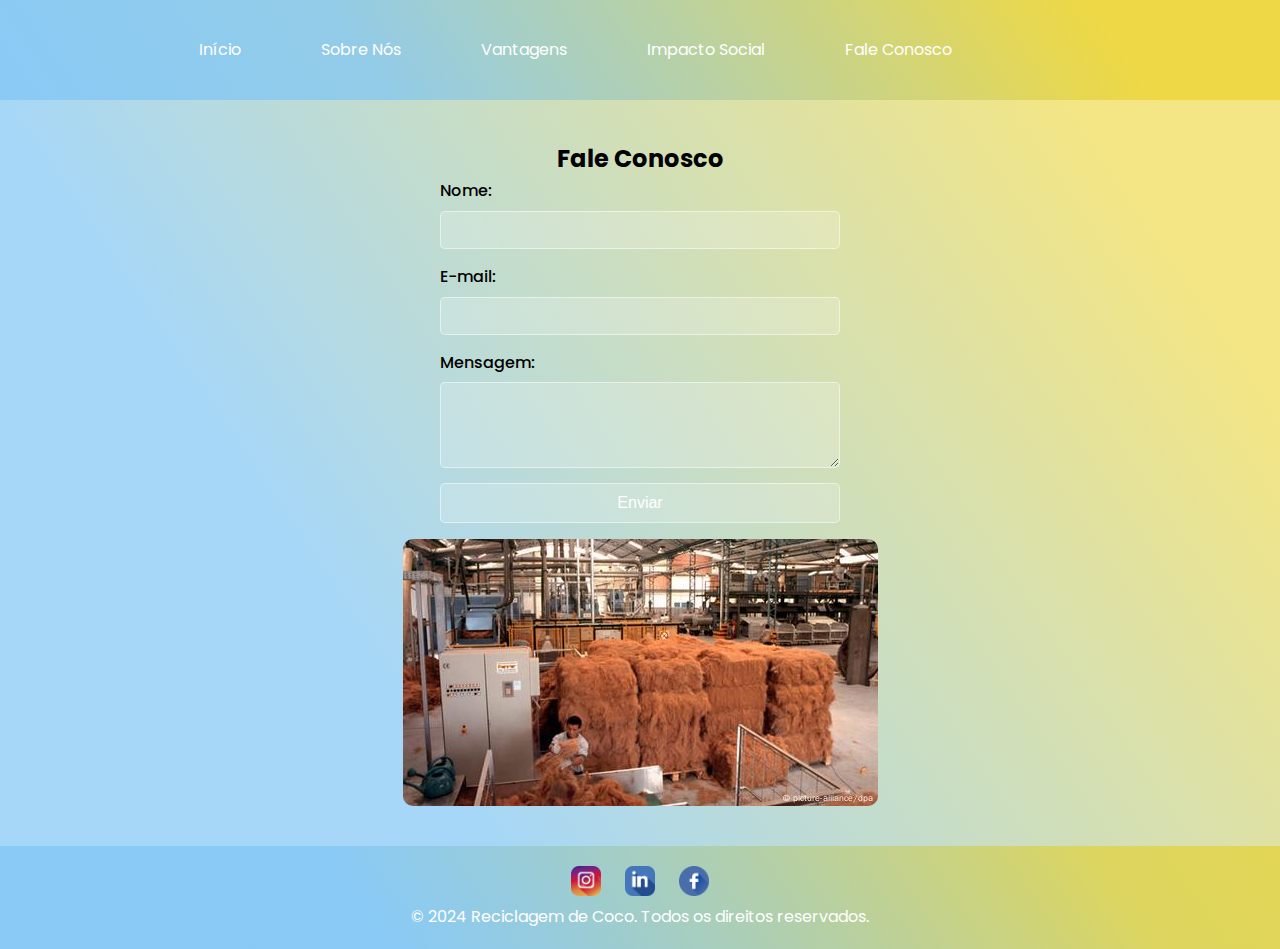
<file: fale-conosco.html>
<!-- Página fale-conosco.html -->
<!DOCTYPE html>
<html lang="pt-BR">
<head>
    <meta charset="UTF-8">
    <meta name="viewport" content="width=device-width, initial-scale=1.0">
    <title>ReCoco - Fale Conosco</title>
    <link rel="stylesheet" href="main.css">
    <link rel="stylesheet" href="Assets/styles/styles-fale-conosco.css">
    <script src="Assets/script/fale-conosco.js"></script>
</head>
<body>
    <header id="navegacao">
        <nav>
            <ul>
                <li><a href="index.html">Início</a></li>
                <li><a href="sobre-nos.html">Sobre Nós</a></li>
                <li><a href="vantagens.html">Vantagens</a></li>
                <li><a href="impacto-social.html">Impacto Social</a></li>
                <li><a href="fale-conosco.html">Fale Conosco</a></li>
            </ul>
        </nav>
    </header>
    
    <main>
        <h2>Fale Conosco</h2>
        <form>
            <label for="nome">Nome:</label>
            <input type="text" id="nome" name="nome" required>

            <label for="email">E-mail:</label>
            <input type="email" id="email" name="email" required>

            <label for="mensagem">Mensagem:</label>
            <textarea id="mensagem" name="mensagem" rows="4" required></textarea>

            <button type="submit">Enviar</button>
        </form>
        <img src="Assets/Img/fibra1.jpg" alt="Entre em contato conosco" style="max-width: 100%; border-radius: 10px; margin-top: 1rem;">
    </main>
    
    <footer>
        <div class="social-media">
            <a href="https://www.instagram.com" target="_blank">
                <img src="/Assets/Img/logotipo-do-instagram.png" alt="Ícone do Instagram">
            </a>
            <a href="https://www.linkedin.com" target="_blank">
                <img src="/Assets/Img/logotipo-do-linkedin.png" alt="Ícone do LinkedIn">
            </a>
            <a href="https://www.facebook.com" target="_blank">
                <img src="/Assets/Img/facebook.png" alt="Ícone do Facebook">
            </a>
        </div>
        <p>&copy; 2024 Reciclagem de Coco. Todos os direitos reservados.</p>
    </footer>

    <button id="btn-topo" title="Voltar ao topo">⬆</button>

</body>
</html>
</file>
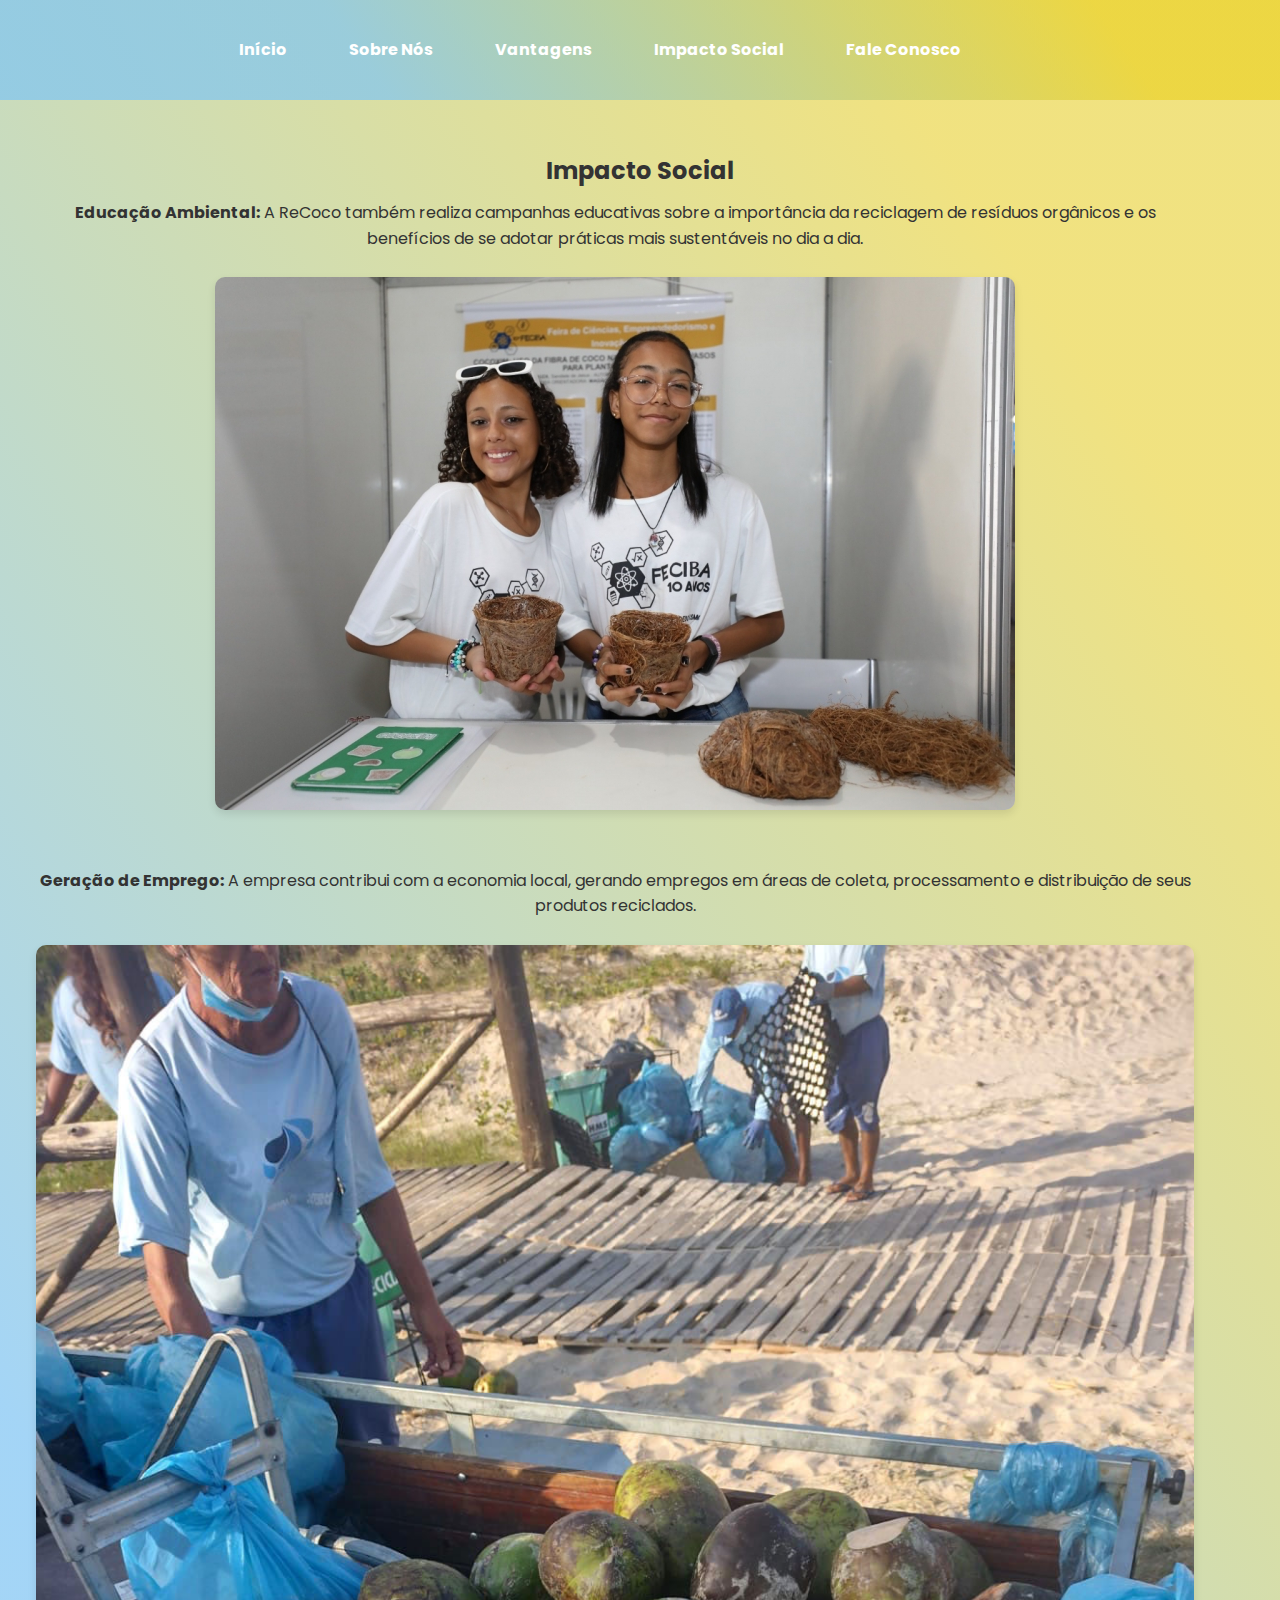
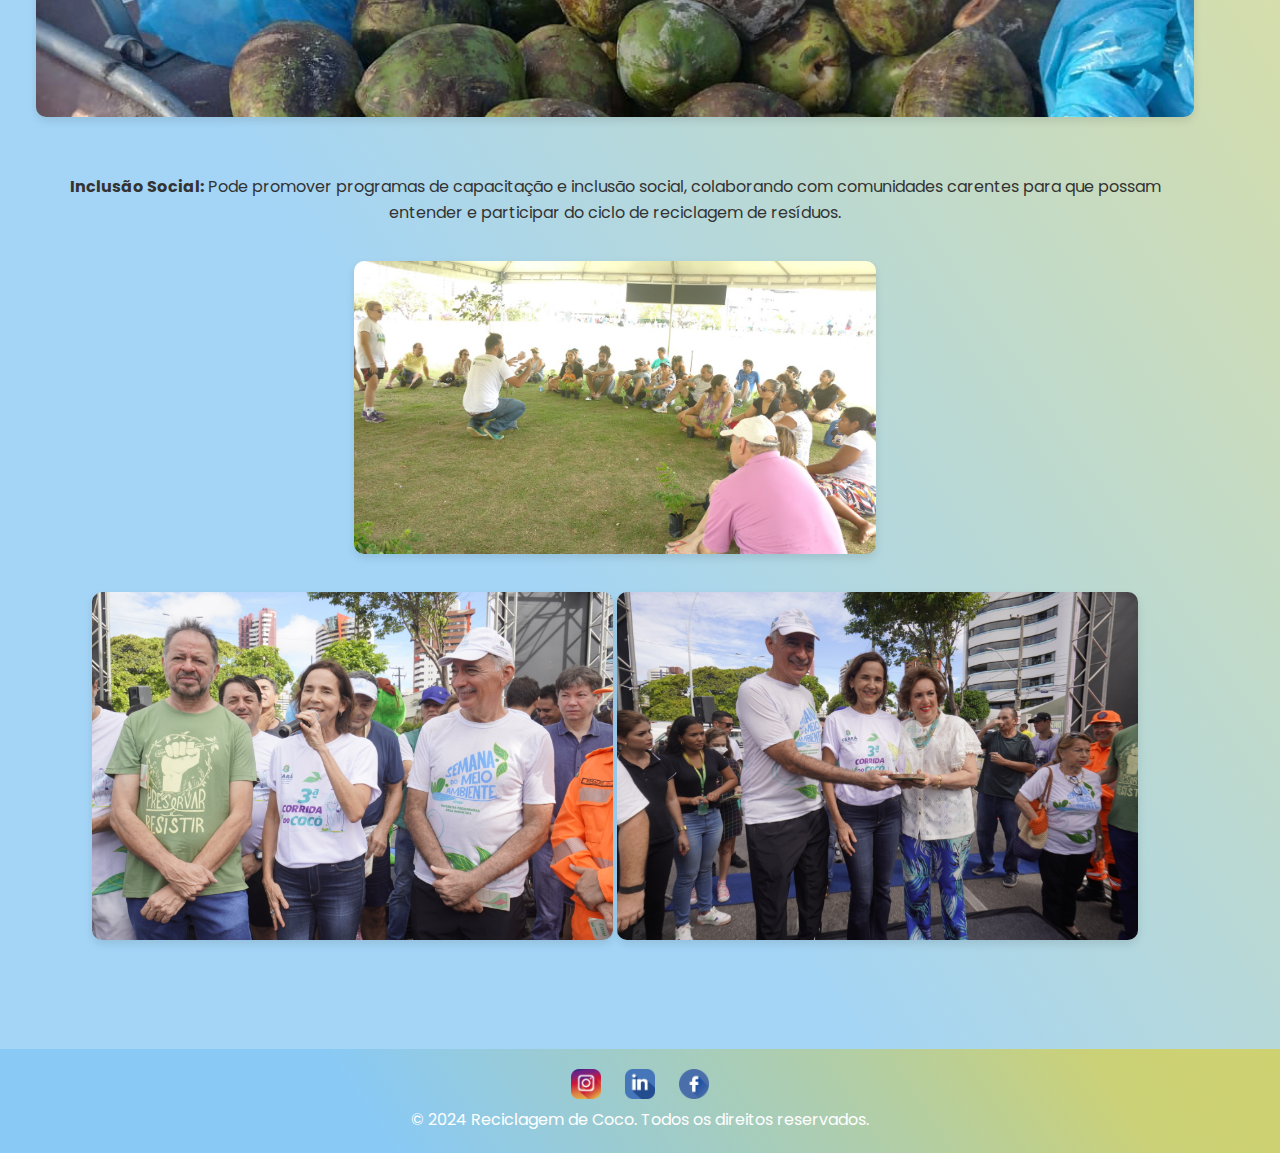
<file: impacto-social.html>
<!-- Página impacto-social.html -->
<!DOCTYPE html>
<html lang="pt-BR">
<head>
    <meta charset="UTF-8">
    <meta name="viewport" content="width=device-width, initial-scale=1.0">
    <title>ReCoco - Impacto Social</title>
    <link rel="stylesheet" href="main.css">
    <link rel="stylesheet" href="Assets/styles/styles-impacto-social.css">
    <script src="Assets/script/impacto-social.js"></script>

</head>
<body>
    <header id="navegacao">
        <nav>
            <ul>
                <li><a href="index.html">Início</a></li>
                <li><a href="sobre-nos.html">Sobre Nós</a></li>
                <li><a href="vantagens.html">Vantagens</a></li>
                <li><a href="impacto-social.html">Impacto Social</a></li>
                <li><a href="fale-conosco.html">Fale Conosco</a></li>
            </ul>
        </nav>
    </header>

    <main>
        <h2>Impacto Social</h2>
        <ul>
            <li><b>Educação Ambiental:</b> A ReCoco também realiza campanhas educativas sobre a importância da reciclagem de resíduos orgânicos e os benefícios de se adotar práticas mais sustentáveis no dia a dia. <br><br>
                <img src="Assets/Img/edu-coco.jpeg" alt="Estudantes fabricando vaso para plantas à base de coco">
            </li>
            <li><b>Geração de Emprego:</b> A empresa contribui com a economia local, gerando empregos em áreas de coleta, processamento e distribuição de seus produtos reciclados. <br><br>
                <img src="Assets/Img/emprego.jpg" alt="Geração de emprego com coleta de coco verde na praia">
            </li>
            <li><b>Inclusão Social:</b> Pode promover programas de capacitação e inclusão social, colaborando com comunidades carentes para que possam entender e participar do ciclo de reciclagem de resíduos. <br><br>
                <img src="Assets/Img/capacitacao.jpg" alt="Capacitação"><br>    
                <img src="Assets/Img/corrida1.jpg" alt="Corrida Amigos do Coco">
                <img src="Assets/Img/corrida.jpg" alt="Corrida Amigos do Coco">
            </li>
        </ul>
    </main>
    <footer>
        <div class="social-media">
            <a href="https://www.instagram.com" target="_blank">
                <img src="/Assets/Img/logotipo-do-instagram.png" alt="Ícone do Instagram">
            </a>
            <a href="https://www.linkedin.com" target="_blank">
                <img src="/Assets/Img/logotipo-do-linkedin.png" alt="Ícone do LinkedIn">
            </a>
            <a href="https://www.facebook.com" target="_blank">
                <img src="/Assets/Img/facebook.png" alt="Ícone do Facebook">
            </a>
        </div>
        <p>&copy; 2024 Reciclagem de Coco. Todos os direitos reservados.</p>
    </footer>


    <button id="btn-topo" title="Voltar ao topo">⬆</button>
    
</body>
</html>
</file>
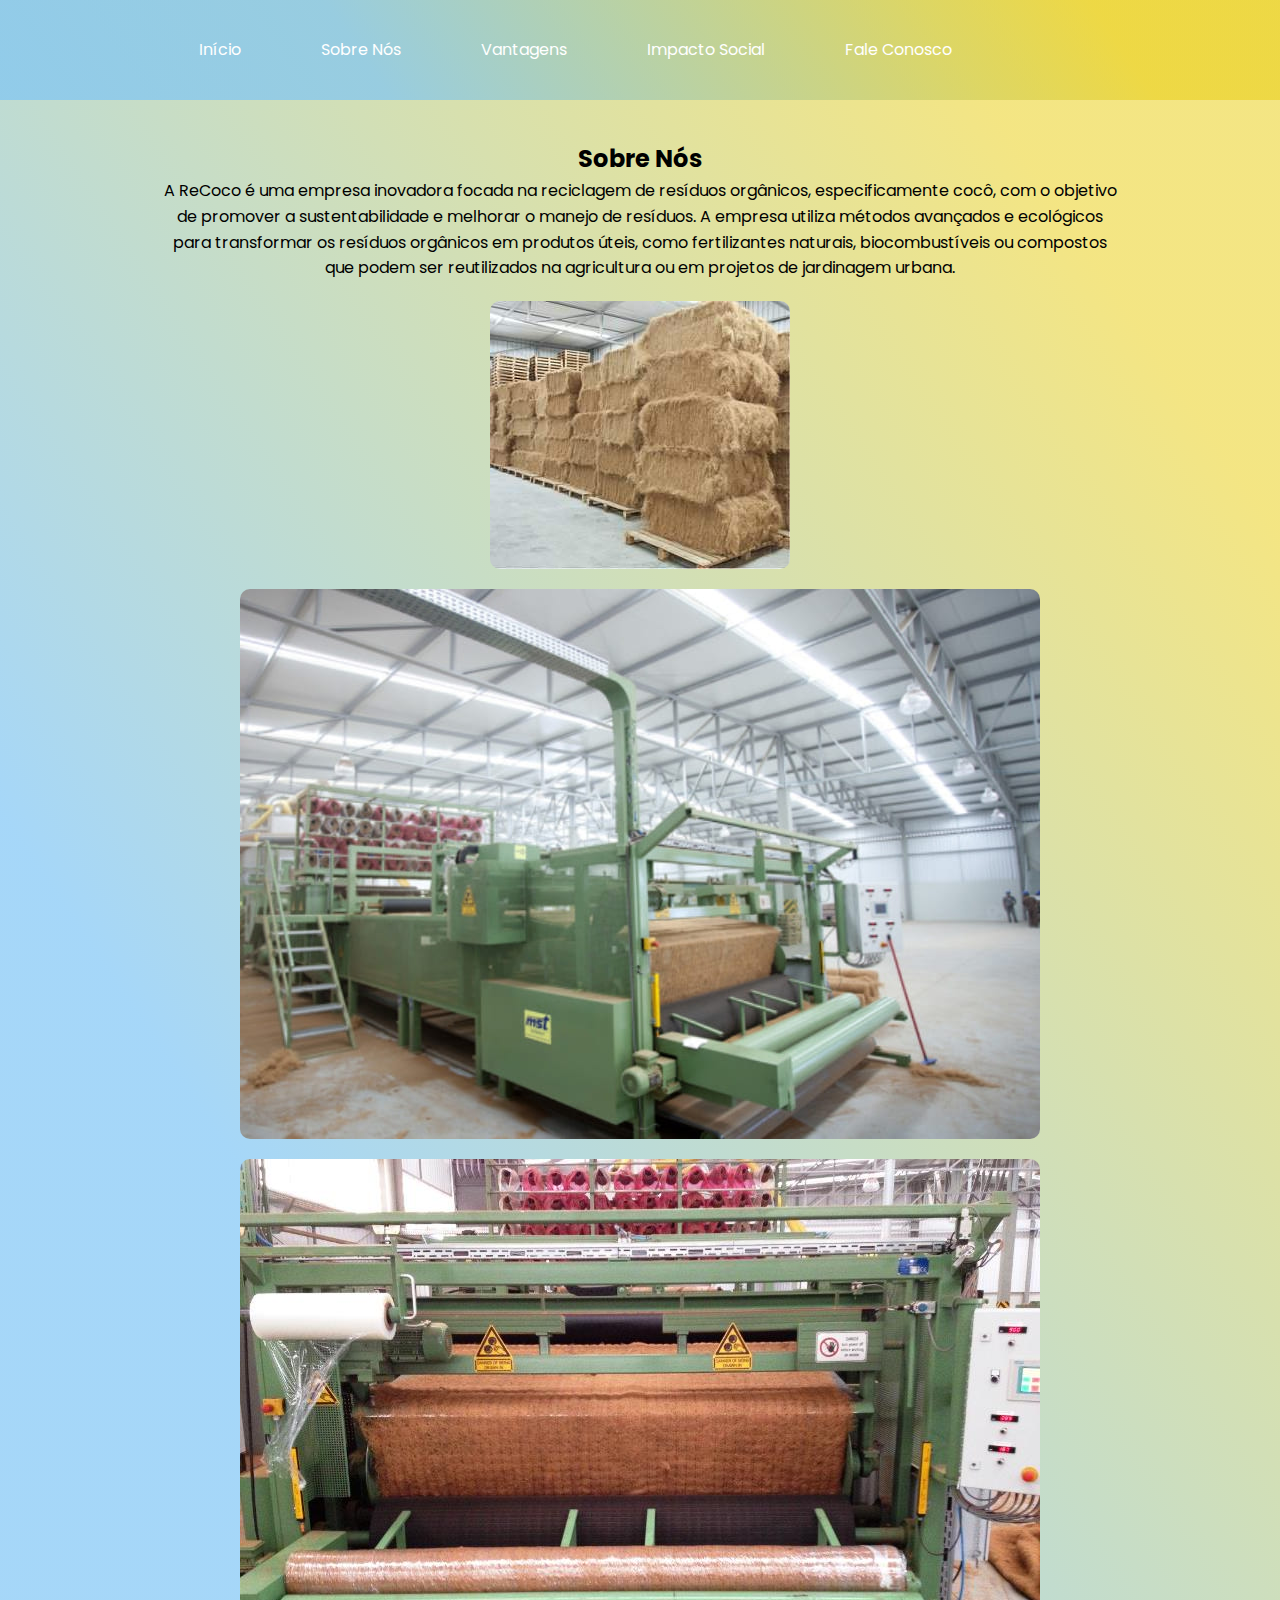
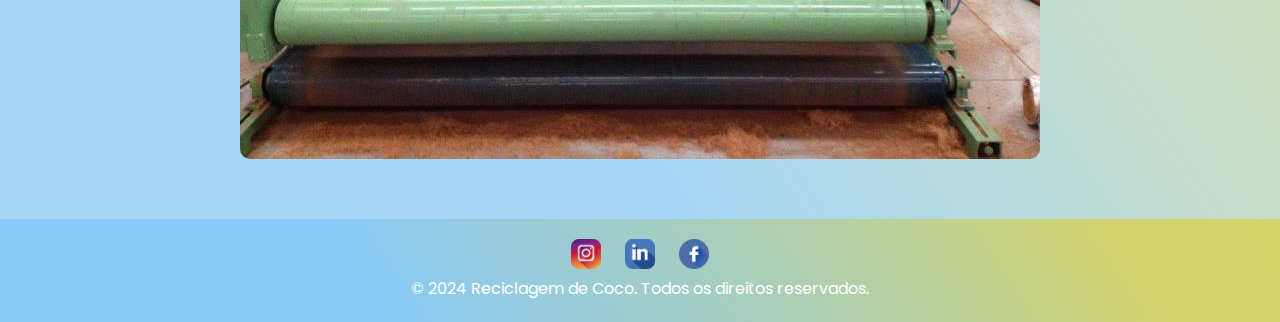
<file: sobre-nos.html>
<!-- Página sobre-nos.html -->
<!DOCTYPE html>
<html lang="pt-BR">
<head>
    <meta charset="UTF-8">
    <meta name="viewport" content="width=device-width, initial-scale=1.0">
    <title>ReCoco - Sobre Nós</title>
    <link rel="stylesheet" href="main.css">
    <link rel="stylesheet" href="Assets/styles/styles-sobre-nos.css">
    
</head>
<body>
    <header id="navegacao">
        <nav>
            <ul>
                <li><a href="index.html">Início</a></li>
                <li><a href="sobre-nos.html">Sobre Nós</a></li>
                <li><a href="vantagens.html">Vantagens</a></li>
                <li><a href="impacto-social.html">Impacto Social</a></li>
                <li><a href="fale-conosco.html">Fale Conosco</a></li>
            </ul>
        </nav>
    </header>

    <main>
        <section id="sobreNos">
            <h2>Sobre Nós</h2>
            <p>A ReCoco é uma empresa inovadora focada na reciclagem de resíduos orgânicos, especificamente cocô, com o objetivo de promover a sustentabilidade e melhorar o manejo de resíduos. A empresa utiliza métodos avançados e ecológicos para transformar os resíduos orgânicos em produtos úteis, como fertilizantes naturais, biocombustíveis ou compostos que podem ser reutilizados na agricultura ou em projetos de jardinagem urbana.</p>
            <img src="Assets/Img/fibra.jpg" alt="Equipe da empresa trabalhando" style="max-width: 100%; border-radius: 10px;">
            <img src="Assets/Img/fibra2.jpg" alt="Equipe da empresa trabalhando" style="max-width: 100%; border-radius: 10px;">
            <img src="Assets/Img/fibra3.jpg" alt="Equipe da empresa trabalhando" style="max-width: 100%; border-radius: 10px;">

        </section>
    </main>
    
    <footer>
        <div class="social-media">
            <a href="https://www.instagram.com" target="_blank">
                <img src="/Assets/Img/logotipo-do-instagram.png" alt="Ícone do Instagram">
            </a>
            <a href="https://www.linkedin.com" target="_blank">
                <img src="/Assets/Img/logotipo-do-linkedin.png" alt="Ícone do LinkedIn">
            </a>
            <a href="https://www.facebook.com" target="_blank">
                <img src="/Assets/Img/facebook.png" alt="Ícone do Facebook">
            </a>
        </div>
        <p>&copy; 2024 Reciclagem de Coco. Todos os direitos reservados.</p>
    </footer>

    <button id="btn-topo" title="Voltar ao topo">⬆</button>

</body>

</html>
</file>
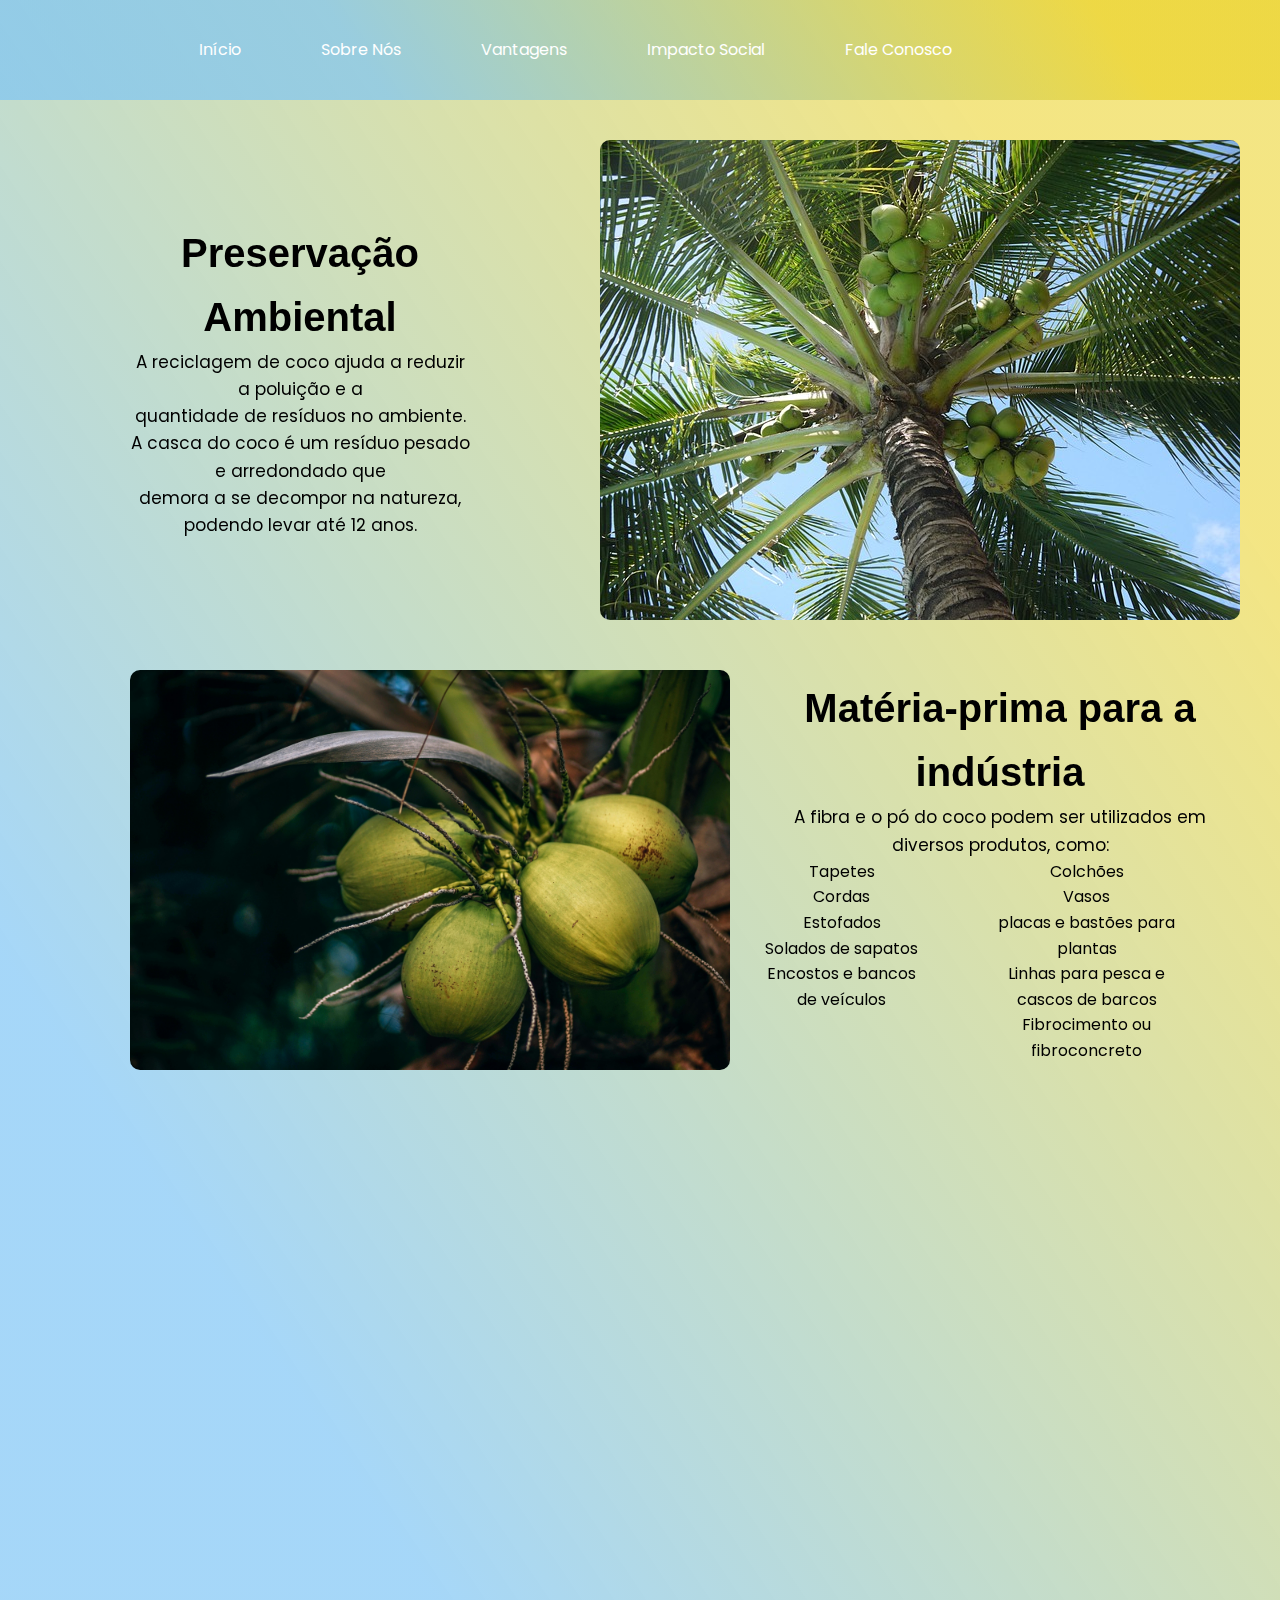
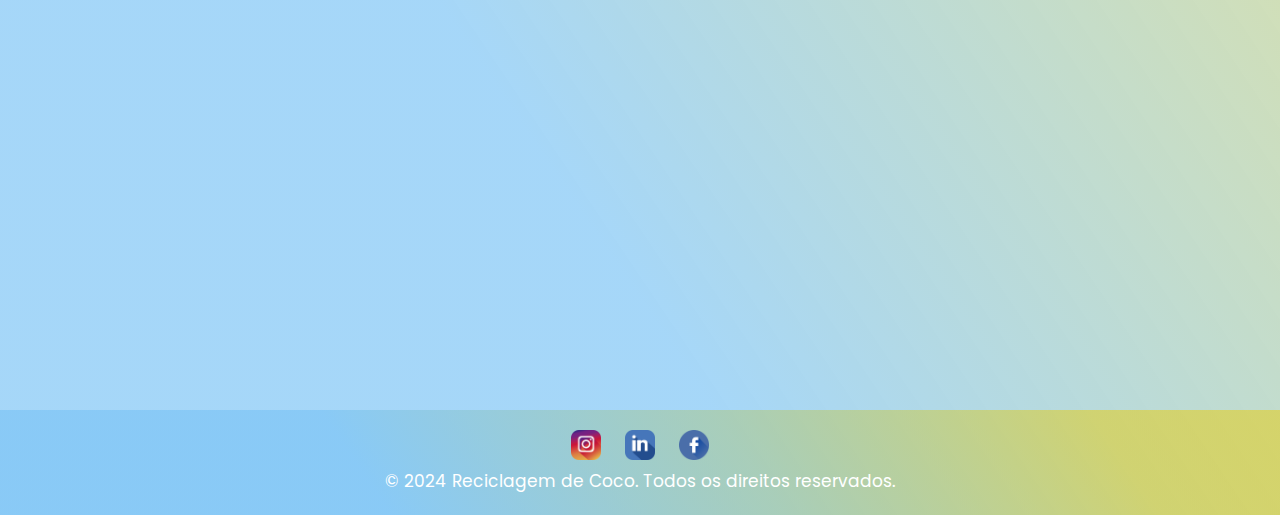
<file: vantagens.html>
<!-- Página vantagens.html -->
<!DOCTYPE html>
<html lang="pt-br">
<head>
    <meta charset="UTF-8">
    <meta name="viewport" content="width=device-width, initial-scale=1.0">
    <title>ReCoco - Vantagens</title>
    <link rel="stylesheet" href="main.css">
    <link rel="stylesheet" href="Assets/styles/style-vantagens.css">
    <script src="/Assets/script/vantagens.js" defer></script>

</head>
<body>
    <header id="navegacao">
        <nav>
            <ul>
                <li><a href="index.html">Início</a></li>
                <li><a href="sobre-nos.html">Sobre Nós</a></li>
                <li><a href="vantagens.html">Vantagens</a></li>
                <li><a href="impacto-social.html">Impacto Social</a></li>
                <li><a href="fale-conosco.html">Fale Conosco</a></li>
            </ul>
        </nav>
    </header>

    <main>
        <section id="advantages">
            <div class="advantagesContainer">
                <div class="item">
                    <div>
                        <h1 class="animationPair">Preservação Ambiental</h1>
                        <p class="animationPair">A reciclagem de coco ajuda a reduzir a poluição e a <br>quantidade de resíduos no ambiente.<br> A casca do coco é um resíduo pesado e arredondado que <br>demora a se decompor na natureza, podendo levar até 12 anos.</p>
                    </div>
                    <img id="imageOne" class="right" src="/Assets/Img/Coco0.jpg" alt="Palmeira de com Coco">
                </div>
        
                <div class="itemTwo">
                    <img id="imageTwo" class="left" src="/Assets/Img/Coco1.jpg" alt="Coco">
                    <div>
                        <h1 class="animationOdd">Matéria-prima para a indústria</h1>
                        <p class="animationOdd">A fibra e o pó do coco podem ser utilizados em diversos produtos, como:</p>
                        <div class="uli">
                            <ul class="animationOdd">
                                <li>Tapetes</li>
                                <li>Cordas</li>
                                <li>Estofados</li>
                                <li>Solados de sapatos</li>
                                <li>Encostos e bancos de veículos</li>
                            </ul>
                            
                            <ul class="animationOdd">
                                <li>Colchões</li>
                                <li>Vasos</li>
                                <li>placas e bastões para plantas</li>
                                <li>Linhas para pesca e cascos de barcos</li>
                                <li>Fibrocimento ou fibroconcreto</li>
                            </ul>
                        </div>
                    </div>
                </div>
        
                <div class="item">
                    <div>
                        <h1 class="animationPair">Combustível sólido</h1>
                        <p class="animationPair">A casca do coco pode ser usada para gerar energia térmica,<br> através da produção de briquetes, carvão vegetal e bioóleo.
                        </p>
                    </div>
                    <img id="imageThree" class="right" src="/Assets/Img/Coco3.jpg" alt="Coco descascado com um pote de oleo de coco do na frente">
                </div>
        
                <div class="itemTwo">
                    <img id="imageFour" class="left" src="/Assets/Img/Coco4.jpg" alt="coco partido no meio, mostrando a casca">
                    <div>
                        <h1 class="animationOdd">Substrato vegetal</h1>
                        <p class="animationOdd">A casca do coco pode ser reaproveitada para produzir substrato vegetal para vasos e áreas de cultivo.</p>
                    </div>
                </div>
            </div>
        </section>
    </main>

    <footer>
        <div class="social-media">
            <a href="https://www.instagram.com" target="_blank">
                <img src="/Assets/Img/logotipo-do-instagram.png" alt="Ícone do Instagram">
            </a>
            <a href="https://www.linkedin.com" target="_blank">
                <img src="/Assets/Img/logotipo-do-linkedin.png" alt="Ícone do LinkedIn">
            </a>
            <a href="https://www.facebook.com" target="_blank">
                <img src="/Assets/Img/facebook.png" alt="Ícone do Facebook">
            </a>
        </div>
        <p>&copy; 2024 Reciclagem de Coco. Todos os direitos reservados.</p>
    </footer>

    <button id="btn-topo" title="Voltar ao topo">⬆</button>

    <script src="/Assets/script/vantagens.js"></script>

</body>

</html>
</file>
<file: Assets/styles/styles-fale-conosco.css>
/* fale-conosco.css */

/* Importando a fonte Poppins do Google Fonts */
@import url('https://fonts.googleapis.com/css2?family=Poppins:wght@100;200;300;400;500;600;700;800;900&display=swap');

/* Estilos específicos para a página Fale Conosco */

/* Formulário centralizado */
form {
    display: flex;
    flex-direction: column;
    align-items: center;
    gap: 15px; /* Espaçamento entre os campos */
    margin: 0 auto;
    max-width: 400px; /* Limita a largura do formulário */
}

/* Estilo para os rótulos (label) */
form label {
    font-size: 16px;
    font-weight: 500;
    align-self: flex-start;
    margin-bottom: -8px;
    color: #000000; /* Texto branco para contraste com o gradiente */
}

/* Campos do formulário */
form input,
form textarea {
    width: 100%;
    /*Ocupartodaalarguradisponível*/padding: 10px;
    border: 1px solid rgba(255, 255, 255, 0.5);
    /*Bordassutis*/border-radius: 5px;
    font-size: 14px;
    background-color: rgba(255, 255, 255, 0.2);
    /*Fundotranslúcido*/color: #000000;
    /*Textobranco*/outline: none;
    transition: background-color 0.3s, border-color 0.3s;
    -webkit-transition: background-color 0.3s, border-color 0.3s;
    -moz-transition: background-color 0.3s, border-color 0.3s;
    -ms-transition: background-color 0.3s, border-color 0.3s;
    -o-transition: background-color 0.3s, border-color 0.3s;
}

form input:focus,
form textarea:focus {
    background-color: rgba(255, 255, 255, 0.3);
    border-color: #fff;
}

/* Botão */
form button {
    width: 100%;
    padding: 10px;
    font-size: 16px;
    background-color: rgba(255, 255, 255, 0.2);
    color: #fff;
    border: 1px solid rgba(255, 255, 255, 0.5);
    border-radius: 5px;
    cursor: pointer;
    transition: background-color 0.3s, color 0.3s;
}

form button:hover {
    background-color: rgba(255, 255, 255, 0.5);
    color: #333;
}

/* Espaçamento da imagem */
main img {
    display: block;
    margin: 20px auto 0; /* Centraliza a imagem e adiciona margem superior */
    max-width: 100%; /* Responsivo */
    border-radius: 10px;
}
</file>
<file: Assets/styles/styles-impacto-social.css>
@import url('https://fonts.googleapis.com/css2?family=Edu+AU+VIC+WA+NT+Pre:wght@400..700&family=Playfair+Display:ital,wght@0,400..900;1,400..900&family=Poppins:ital,wght@0,100;0,200;0,300;0,400;0,500;0,600;0,700;0,800;0,900;1,100;1,200;1,300;1,400;1,500;1,600;1,700;1,800;1,900&display=swap');

*/* Reset de box-sizing e margin/padding */
* {
    box-sizing: border-box;
    margin: 0;
    padding: 0;
}

body {
    font-family: "Poppins", sans-serif;
    line-height: 1.6;
    color: #333;
    background-color: #f9f9f9;
    margin: 0;
}
nav ul li a {
    color: white;
    text-decoration: none;
    transition: color 0.3s;
}

nav ul {
    list-style: none;
    display: flex;
    justify-content: center;
    margin: 0;
    padding: 0;
}

nav ul li {
    margin: 0 1rem;
}

nav ul li a {
    color: white;
    text-decoration: none;
    font-weight: bold;
    transition: color 0.3s;
}

nav ul li a:hover {
    color: #ffdd57;
}

main {
    padding: 2rem 1rem;
    text-align: center;
}

main h1 {
    font-size: 2.5rem;
    margin-bottom: 1rem;
    font-family: "Playfair Display", serif;
}

main p {
    font-size: 1.2rem;
    margin-bottom: 2rem;
    color: #555;
    font-family: "Poppins", sans-serif;
}

main ul {
    list-style: none;
    padding: 0;
    margin: 0;
}

main ul li {
    margin-bottom: 30px;
    padding: 10px 0;
    text-align: center; /* Garante que o texto e as imagens estejam centralizados */
}

main ul li img {
    max-width: 100%;
    height: auto;
    border-radius: 10px;
    box-shadow: 0 4px 8px rgba(0, 0, 0, 0.1);
    transition: transform 0.3s;
}

main ul li img:hover {
    transform: scale(1.02);
}

/* Ajustes específicos para a primeira imagem */
main ul li:first-child img {
    max-width: 80%; /* Reduz o tamanho da primeira imagem */
    margin: 0 auto; /* Garante que a imagem fique centralizada */
}

/* Ajustes para as últimas duas imagens */
main ul li:last-child img {
    max-width: 45%; /* Reduz o tamanho das últimas imagens */
    margin: 10px auto; /* Centraliza e adiciona espaçamento */
}

main ul li:last-child img:nth-of-type(2) {
    margin-top: 20px; /* Adiciona espaçamento entre a primeira e a segunda imagem */
}

/* Botão de voltar ao topo */
#btn-topo {
    display: none; /* Inicialmente oculto */
    position: fixed;
    bottom: 20px;
    right: 20px;
    background-color: rgba(255, 255, 255, 0.8);
    border: none;
    border-radius: 50%;
    padding: 10px 15px;
    font-size: 18px;
    cursor: pointer;
    box-shadow: 0 4px 6px rgba(0, 0, 0, 0.2);
    transition: all 0.3s ease-in-out;
}

#btn-topo:hover {
    background-color: rgba(255, 255, 255, 1);
    transform: scale(1.1); /* Aumenta ligeiramente ao passar o mouse */
}

/* Responsividade */
@media (max-width: 1024px) {
    nav ul {
        flex-direction: column;
        align-items: center;
    }

    nav ul li {
        margin: 0.5rem 0;
    }

    main h1 {
        font-size: 2rem;
    }

    main p {
        font-size: 1rem;
    }

    footer {
        font-size: 0.8rem;
    }
}

@media (max-width: 768px) {
    main h1 {
        font-size: 1.8rem;
    }

    main p {
        font-size: 0.9rem;
    }

    #advantages {
        padding: 40px;
    }

    .advantagesContainer {
        flex-direction: column;
        gap: 20px;
    }
}

@media (max-width: 480px) {
    nav ul {
        flex-direction: column;
        align-items: stretch;
    }

    nav ul li {
        margin: 0.5rem 0;
    }

    main h1 {
        font-size: 1.5rem;
    }

    main p {
        font-size: 0.8rem;
    }

    footer {
        font-size: 0.7rem;
    }
}
</file>
<file: Assets/styles/styles-sobre-nos.css>
#sobreNos {
    text-align: center; /* Centraliza o conteúdo dentro da seção */
    margin: 0 auto;
    width: 80%; /* Ajuste conforme necessário */
}

#sobreNos img {
    display: block; /* Faz com que cada imagem seja tratada como um bloco */
    margin: 20px auto; /* Espaço entre as imagens e centraliza */
    max-width: 100%; /* Garante que as imagens não ultrapassem o limite da tela */
    border-radius: 10px;
}
</file>
<file: Assets/styles/style-vantagens.css>
*{
    text-decoration: none;
    list-style: none;
}
#navegacao{
    width: 100%;
    height: 100px;
    display: flex;
    flex-direction: row;
    align-items: center;
    justify-content: space-around;
}

.tituloNav{
    margin-left: 5px;
}

span{
    font-family: "Mulish", sans-serif;
    font-size: 30px;
}

#navegacao ul{
    display: flex;
    flex-direction: row;
    margin-right: 50px
}

li{
    margin-right: 50px
}

#navegacao a{
    font-family: "Poppins", serif;
    color: #000;
    font-size: 18px;
    margin-right: 30px;
}

#navegacao a:hover{
    font-size: 23px;
}

.advantagesContainer{
    display: flex;
    align-items: center;
    flex-wrap: wrap;
    gap: 50px;
}

.item{
    margin-left: 90px;
    display: flex;
    align-items: center;
}

h1{
    font-size: 40px;
    font-family: "Mulish", sans-serif;
}   

p{
    font-size: 17px;
    font-family: "Poppins", serif;
}

#imageOne{
    margin-left: 130px;
    height: auto;
    width: auto;
    border-radius: 10px;
}

.itemTwo{
    display: flex;
    align-items: center;
    gap: 30px;
}

#imageTwo{
    height: 400px;
    margin-left: 90px;
    border-radius: 10px;
}

.uli{
    display: flex;
    gap: 10px;
    font-family: "Poppins", serif;
}

#imageThree{
    height: 400px;
    margin-left: 150px;
    border-radius: 10px;
}

#imageFour{
    height: 400px;
    width: 850px;
    margin-left: 90px;
    border-radius: 10px;
}

img:hover{
    transform: scale(1.01);
}

.animationPair{
    opacity: 0;
    filter: blur(15px);
    transform: translateX(-100%);
    transition: all 1s;
} 

.animationOdd{
    opacity: 0;
    filter: blur(15px);
    transform: translateX(100%);
    transition: all 1s;
}

.animation{
    opacity: 1;
    filter: blur(0px);
    transform: translateX(0);
    transition: all 1s;
}

.show{
    opacity: 1;
    filter: blur(0px);
    transform: translateX(0);
    transition: all 1s;
} 

.right{
    opacity: 0;
    filter: blur(15px);
    transform: translateX(100%);
    transition: all 1s;
  
}

.rightOn{
    opacity: 1;
    filter: blur(0px);
    transform: translateY(0);
    transition: all 1s;
}

.left{
    opacity: 0;
    filter: blur(15px);
    transform: translateX(-100%);
    transition: all 1s;
    ;
}

.lefttOn{
    opacity: 1;
    filter: blur(0px);
    transform: translateY(0);
    transition: all 1s;
    
}
</file>
<file: main.css>
/* main.css */

/* Importando a fonte Poppins do Google Fonts */
@import url('https://fonts.googleapis.com/css2?family=Poppins:wght@100;200;300;400;500;600;700;800;900&display=swap');
/* Reset básico */
* {
    margin: 0;
    padding: 0;
    box-sizing: border-box;
    text-decoration: none;
    list-style: none;
}

/* Aplicando a fonte Poppins no corpo do texto */
body {
    font-family: 'Poppins', sans-serif;
    line-height: 1.6;
    margin: 0;
    padding: 0;
    background: #7cc4f5;
    background: linear-gradient(56deg, #7cc4f5ae 29%, #e8cb057e 86%);
    min-height: 100vh;
    display: flex;
    flex-direction: column;
}

/* Header com gradiente */
#navegacao {
    background: #7cc4f5;
    background: linear-gradient(56deg, #7cc4f5ae 29%, #e8cb057e 86%);
    padding: 10px 20px;
    width: 100%;
    height: 100px;
    display: flex;
    flex-direction: row;
    align-items: center;
    justify-content: space-around;
}.tituloNav{
    margin-left: 5px;
}

span{
    font-family: "Mulish", sans-serif;
    font-size: 30px;
}

#navegacao ul{
    display: flex;
    flex-direction: row;
    margin-right: 50px
}

li{
    margin-right: 50px
}

#navegacao a{
    font-family: "Poppins", serif;
    color: #000;
    font-size: 18px;
    margin-right: 30px;
}

#navegacao a:hover{
    font-size: 23px;

}

#navegacao nav ul {
    list-style: none;
    display: flex;
    justify-content: space-around;
    align-items: center;
}

#navegacao nav ul li a {
    text-decoration: none;
    color: #ffffff;
    font-size: 16px;
    transition: color 0.3s ease;
}

#navegacao nav ul li a:hover {
    color: #1b7c47;
}

/* Main (conteúdo principal) sem fundo branco */
main {
    flex: 1; /* Faz o conteúdo principal ocupar o espaço disponível */
    padding: 20px;
    text-align: center;
    margin: 20px;
}

/* Footer com gradiente */
footer {
    background: #7cc4f5;
    background: linear-gradient(56deg, #7cc4f5ae 29%, #e8cb057e 86%);
    color: #ffffff;
    text-align: center;
    padding: 20px;
}

footer .social-media img {
    width: 30px;
    margin: 0 10px;
    transition: transform 0.3s;
}

footer .social-media img:hover {
    transform: scale(1.1);
}

/* Responsividade */
@media (max-width: 768px) {
    #navegacao nav ul {
        flex-direction: column;
    }

    #navegacao nav ul li a {
        font-size: 14px;
    }

    main {
        margin: 10px;
        padding: 10px;
    }
}

/* Botão para voltar ao topo */
#btn-topo {
    display: none; /* Inicialmente oculto */
    position: fixed;
    bottom: 20px;
    right: 20px;
    background-color: #ffffffcc;
    border: none;
    border-radius: 50%;
    padding: 10px 15px;
    font-size: 18px;
    cursor: pointer;
    box-shadow: 0 4px 6px #00000033;
    transition: all 0.3s ease-in-out;
}

#btn-topo:hover {
    background-color: #ffffff;
    transform: scale(1.1); /* Aumenta ligeiramente ao passar o mouse */
}


/* Importando estilos específicos de cada página */
@import url(Assets/styles/styles-inicio.css);
@import url(Assets/styles/style-vantagens.css);
@import url(Assets/styles/styles-fale-conosco.css);
@import url(Assets/styles/styles-impacto-social.css);
@import url(Assets/styles/styles-sobre-nos.css);
</file>
